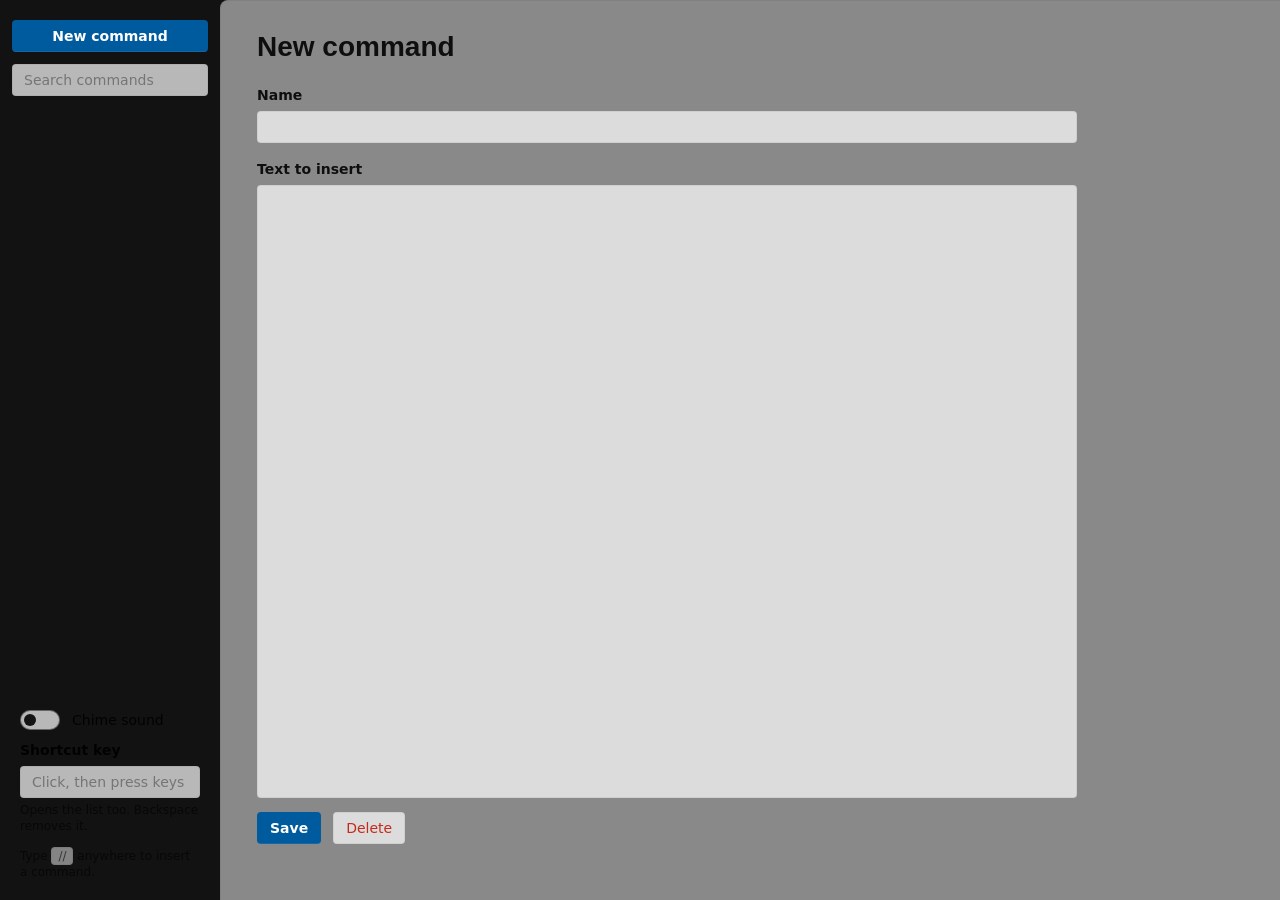
<file: ui/index.html>
<!doctype html>
<html lang="en">
<head>
  <meta charset="utf-8">
  <title>Shorthand</title>
  <link rel="stylesheet" href="style.css">
</head>
<body>
<div class="app" id="app">
  <nav class="side" aria-label="Commands">
    <button class="btn primary" id="new">New command</button>
    <input class="ctrl" id="search" placeholder="Search commands" aria-label="Search commands" autocomplete="off" spellcheck="false">
    <div class="nav" id="list"></div>
    <div class="side-foot">
      <label class="switch"><input type="checkbox" id="chime"> Chime sound</label>
      <div>
        <label class="lbl" for="shortcut" style="margin-top: 0">Shortcut key</label>
        <input class="ctrl" id="shortcut" readonly placeholder="Click, then press keys" aria-describedby="shortcutHint">
        <p class="hint" id="shortcutHint">Opens the list too. Backspace removes it.</p>
      </div>
      <p class="hint">Type <kbd>//</kbd> anywhere to insert a command.</p>
    </div>
  </nav>
  <main class="main">
    <form id="form" novalidate>
      <h1 id="title">New command</h1>
      <label class="lbl" for="name">Name</label>
      <input class="ctrl" id="name" autocomplete="off" spellcheck="false">
      <label class="lbl" for="text">Text to insert</label>
      <textarea class="ctrl" id="text"></textarea>
      <div class="row">
        <button type="submit" class="btn primary">Save</button>
        <button type="button" id="del" class="btn danger">Delete</button>
      </div>
      <p class="note" id="msg" role="alert"></p>
    </form>
  </main>
</div>

<div class="modal-backdrop" id="confirm" hidden>
  <div class="modal" role="alertdialog" aria-modal="true" aria-labelledby="confirmTitle" aria-describedby="confirmText">
    <h3 id="confirmTitle">Delete this command?</h3>
    <p id="confirmText"></p>
    <div class="modal-actions">
      <button class="btn primary" id="confirmYes">Delete</button>
      <button class="btn" id="confirmNo">Cancel</button>
    </div>
  </div>
</div>

<div class="toast" id="toast" role="status"></div>
<div class="tooltip" id="tip" role="tooltip"></div>
<script src="theme.js"></script>
<script>
const { invoke } = window.__TAURI__.core;
const $ = id => document.getElementById(id);
let cmds = [], current = -1, loaded = false, toastTimer;

function toast(text) {
  $('toast').textContent = text;
  $('toast').classList.add('show');
  clearTimeout(toastTimer);
  toastTimer = setTimeout(() => $('toast').classList.remove('show'), 1600);
}

// ---- tooltips: hover tips (to the right) and field errors (below the field) ----
function showTip(el, text, place = 'right', error = false) {
  if (!text) return hideTip();
  const tip = $('tip'), r = el.getBoundingClientRect();
  tip.textContent = text;
  tip.className = 'tooltip ' + place + (error ? ' error' : '');
  tip.style.left = (place === 'right' ? r.right : r.left) + 'px';
  tip.style.top = (place === 'right' ? r.top + r.height / 2 : r.bottom) + 'px';
  void tip.offsetWidth; // apply the start position before fading in
  tip.classList.add('on');
}
function hideTip() { $('tip').classList.remove('on'); }

function fieldError(el, text) {
  el.setAttribute('aria-invalid', 'true');
  el.focus();
  showTip(el, text, 'below', true);
}
for (const id of ['name', 'text']) {
  $(id).addEventListener('input', () => { $(id).removeAttribute('aria-invalid'); hideTip(); });
}

// ---- delete confirmation ----
function confirmDelete(name) {
  $('confirmText').textContent = '//' + name + ' will be removed. This can\'t be undone.';
  $('confirm').hidden = false;
  $('app').inert = true; // keep Tab inside the dialog
  $('confirmNo').focus(); // the safe choice is the default
  return new Promise(resolve => {
    const close = yes => {
      $('confirm').hidden = true;
      $('app').inert = false;
      document.removeEventListener('keydown', onKey);
      resolve(yes);
    };
    const onKey = e => { if (e.key === 'Escape') close(false); };
    document.addEventListener('keydown', onKey);
    $('confirmYes').onclick = () => close(true);
    $('confirmNo').onclick = () => close(false);
    $('confirm').onclick = e => { if (e.target === $('confirm')) close(false); };
  });
}

// cmds is always kept A–Z, so list positions and cmds indexes stay the same thing.
const byName = (a, b) => a.name.localeCompare(b.name, undefined, { sensitivity: 'base' });

function render() {
  const q = $('search').value.trim().toLowerCase();
  $('list').innerHTML = '';
  cmds.forEach((c, i) => {
    if (q && !(c.name + '\n' + c.text).toLowerCase().includes(q)) return;
    const b = document.createElement('button');
    b.className = 'nav-btn' + (i === current ? ' active' : '');
    const slash = document.createElement('span');
    slash.className = 'slash';
    slash.textContent = '//';
    b.append(slash, c.name);
    b.onclick = () => edit(i);
    b.onmouseenter = () => showTip(b, c.text.split('\n')[0]);
    b.onmouseleave = hideTip;
    $('list').append(b);
  });
  if (q && !$('list').children.length) $('list').innerHTML = '<p class="hint" style="padding: 0 12px">No matches</p>';
  $('del').hidden = current < 0;
  $('title').textContent = current < 0 ? 'New command' : '//' + cmds[current].name;
}

function edit(i) {
  current = i;
  $('name').value = i < 0 ? '' : cmds[i].name;
  $('text').value = i < 0 ? '' : cmds[i].text;
  $('name').removeAttribute('aria-invalid');
  $('text').removeAttribute('aria-invalid');
  $('msg').textContent = '';
  hideTip();
  render();
  $('name').focus();
}

async function save(next) {
  try {
    await invoke('save_commands', { list: next });
    cmds = next;
    $('msg').textContent = '';
    return true;
  } catch (e) {
    $('msg').textContent = 'Could not save: ' + e;
    return false;
  }
}

$('new').onclick = () => edit(-1);
$('search').oninput = render;
$('search').onkeydown = e => { if (e.key === 'Escape') { $('search').value = ''; render(); } };

invoke('get_settings').then(s => {
  $('chime').checked = s.chime !== false;
  $('shortcut').value = s.shortcut || '';
});

// Shortcut recorder: hold Ctrl and/or Alt, press a key. Saved as e.g. "Ctrl+Shift+Space",
// the format the global-shortcut plugin parses (checked by a test in lib.rs).
async function setShortcut(s) {
  try {
    await invoke('set_shortcut', { shortcut: s });
    $('shortcut').value = s;
    $('shortcut').removeAttribute('aria-invalid');
    hideTip();
    toast(s ? 'Shortcut saved' : 'Shortcut removed');
  } catch (e) {
    fieldError($('shortcut'), s + ' is already used by another app. Try another one.');
  }
}
$('shortcut').onkeydown = e => {
  if (e.key === 'Tab') return; // keep keyboard navigation working
  e.preventDefault();
  if (e.key === 'Escape') return $('shortcut').blur();
  if (e.key === 'Backspace' || e.key === 'Delete') return setShortcut('');
  if (['Control', 'Shift', 'Alt', 'Meta'].includes(e.key)) return; // wait for the real key
  if (!e.ctrlKey && !e.altKey) return fieldError($('shortcut'), 'Hold Ctrl or Alt, then press a key.');
  const key = e.code.replace(/^(Key|Digit)/, '');
  setShortcut([e.ctrlKey && 'Ctrl', e.altKey && 'Alt', e.shiftKey && 'Shift', key].filter(Boolean).join('+'));
};
$('shortcut').onblur = () => { if ($('shortcut').getAttribute('aria-invalid')) { $('shortcut').removeAttribute('aria-invalid'); hideTip(); } };
$('chime').onchange = async () => {
  const on = $('chime').checked;
  try {
    await invoke('set_chime', { on });
    toast(on ? 'Chime on' : 'Chime off');
  } catch (e) {
    $('chime').checked = !on;
    $('msg').textContent = 'Could not save the setting: ' + e;
  }
};

$('form').onsubmit = async e => {
  e.preventDefault();
  if (!loaded) return; // never overwrite a file we could not read
  const name = $('name').value.trim(), text = $('text').value;
  if (!name) return fieldError($('name'), 'Give the command a name.');
  if (/[\s/]/.test(name)) return fieldError($('name'), 'The name can\'t have spaces or a /.');
  if (cmds.some((c, i) => i !== current && c.name.toLowerCase() === name.toLowerCase())) {
    return fieldError($('name'), '//' + name + ' already exists.');
  }
  if (!text.trim()) return fieldError($('text'), 'Type the text this command should insert.');
  const next = [...cmds], entry = { name, text };
  next[current < 0 ? next.length : current] = entry;
  next.sort(byName);
  if (await save(next)) { current = next.indexOf(entry); render(); toast('Saved'); }
};

$('del').onclick = async () => {
  if (current < 0 || !(await confirmDelete(cmds[current].name))) return $('del').focus();
  if (await save(cmds.filter((_, i) => i !== current))) { edit(-1); toast('Deleted'); }
};

invoke('load_commands')
  .then(list => { cmds = list.sort(byName); loaded = true; edit(-1); })
  .catch(e => { $('msg').textContent = 'Could not load commands: ' + e; });
</script>
</body>
</html>
</file>
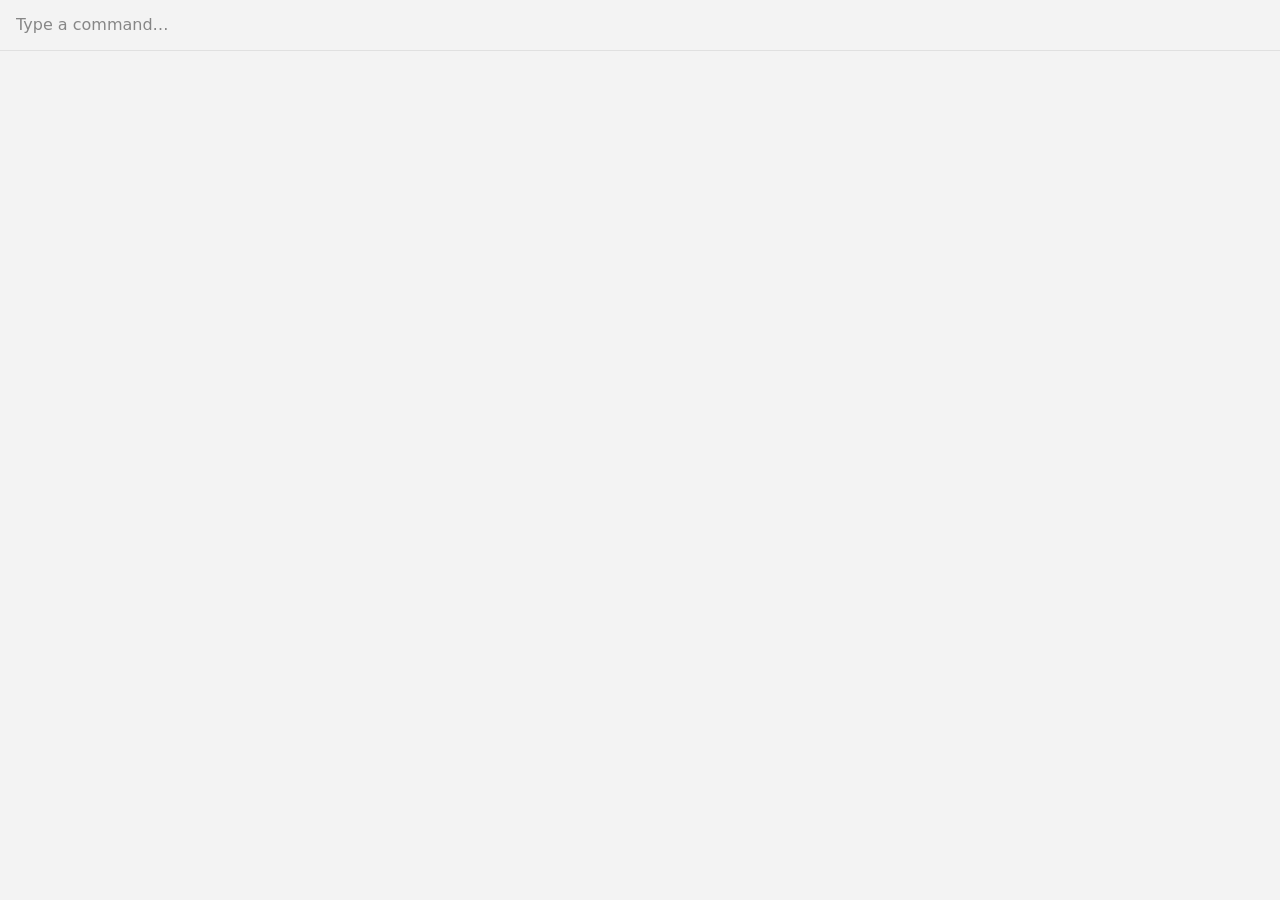
<file: ui/popup.html>
<!doctype html>
<html lang="en">
<head>
  <meta charset="utf-8">
  <title>Shorthand</title>
  <link rel="stylesheet" href="style.css">
</head>
<body class="popup">
<input class="search" id="q" placeholder="Type a command…" autocomplete="off" spellcheck="false" aria-label="Search commands">
<ul id="list" role="listbox"></ul>
<script src="theme.js"></script>
<script>
const { invoke } = window.__TAURI__.core;
const { listen } = window.__TAURI__.event;
const q = document.getElementById('q'), list = document.getElementById('list');
let cmds = [], hits = [], sel = 0;

function render() {
  const s = q.value.replace(/\//g, '').toLowerCase(); // a stray "/" may land here
  hits = cmds
    .filter(c => c.name.toLowerCase().includes(s))
    .sort((a, b) => b.name.toLowerCase().startsWith(s) - a.name.toLowerCase().startsWith(s));
  sel = Math.min(sel, Math.max(hits.length - 1, 0));
  list.innerHTML = '';
  hits.forEach((c, i) => {
    const li = document.createElement('li');
    li.setAttribute('role', 'option');
    if (i === sel) li.className = 'active';
    const b = document.createElement('b'), span = document.createElement('span');
    b.textContent = '//' + c.name;
    span.textContent = c.text.split('\n')[0];
    li.append(b, span);
    li.onclick = () => pick(c);
    list.append(li);
  });
  if (!hits.length) list.innerHTML = '<li class="empty">No matches</li>';
  list.children[sel]?.scrollIntoView({ block: 'nearest' });
}

function pick(c) { invoke('insert', { text: c.text }); }

q.oninput = () => { sel = 0; render(); };
q.onkeydown = e => {
  if (e.key === 'ArrowDown') { sel = Math.min(sel + 1, hits.length - 1); render(); e.preventDefault(); }
  else if (e.key === 'ArrowUp') { sel = Math.max(sel - 1, 0); render(); e.preventDefault(); }
  else if (e.key === 'Enter' && hits[sel]) pick(hits[sel]);
  else if (e.key === 'Escape') invoke('hide_popup', { restore: true });
};

listen('popup-open', async () => {
  q.value = '';
  sel = 0;
  try { cmds = await invoke('load_commands'); } catch { cmds = []; }
  render();
  q.focus();
});
</script>
</body>
</html>
</file>
<file: ui/style.css>
/* Windows 11 Fluent, matching Ramble (VoxType/voxtype-tauri/ui/styles.css): same tokens,
   same controls. The accent defaults are Windows' blue; theme.js swaps in the user's own. */
:root {
  --sys-accent-light2: #76b9ed;
  --sys-accent-dark1: #005a9e;
  --radius: 4px;
  --radius-overlay: 8px;

  color-scheme: dark;
  --accent: var(--sys-accent-light2);
  --accent-hover: color-mix(in srgb, var(--accent) 90%, transparent);
  --accent-pressed: color-mix(in srgb, var(--accent) 80%, transparent);
  --text-on-accent: #000;

  --text: #fff;
  --sub: rgba(255, 255, 255, .786);
  --text-3: rgba(255, 255, 255, .5442);
  --layer: rgba(58, 58, 58, .3);
  --surface: rgba(255, 255, 255, .0512);
  --surface-2: rgba(255, 255, 255, .0326);
  --control: rgba(255, 255, 255, .0605);
  --control-hover: rgba(255, 255, 255, .0837);
  --control-pressed: rgba(255, 255, 255, .0326);
  --control-input-active: rgba(30, 30, 30, .7);
  --subtle-hover: rgba(255, 255, 255, .0605);
  --subtle-pressed: rgba(255, 255, 255, .0419);
  --border: rgba(255, 255, 255, .0698);
  --border-accent: rgba(0, 0, 0, .14);
  --divider: rgba(255, 255, 255, .0837);
  --solid-bg: #202020;
  --focus-outer: #fff;
  --focus-inner: rgba(0, 0, 0, .7);
  --danger: #ff99a4;
  --shadow-flyout: 0 8px 16px rgba(0, 0, 0, .28);
}

body.light {
  color-scheme: light;
  --accent: var(--sys-accent-dark1);
  --text-on-accent: #fff;

  --text: rgba(0, 0, 0, .8956);
  --sub: rgba(0, 0, 0, .6063);
  --text-3: rgba(0, 0, 0, .4458);
  --layer: rgba(255, 255, 255, .5);
  --surface: rgba(255, 255, 255, .7);
  --surface-2: rgba(246, 246, 246, .5);
  --control: rgba(255, 255, 255, .7);
  --control-hover: rgba(249, 249, 249, .5);
  --control-pressed: rgba(249, 249, 249, .3);
  --control-input-active: #fff;
  --subtle-hover: rgba(0, 0, 0, .0373);
  --subtle-pressed: rgba(0, 0, 0, .0241);
  --border: rgba(0, 0, 0, .0578);
  --border-accent: rgba(255, 255, 255, .08);
  --divider: rgba(0, 0, 0, .0803);
  --solid-bg: #f3f3f3;
  --focus-outer: rgba(0, 0, 0, .8956);
  --focus-inner: #fff;
  --danger: #c42b1c;
  --shadow-flyout: 0 8px 16px rgba(0, 0, 0, .14);
}

* { box-sizing: border-box; margin: 0; padding: 0; }
html, body { height: 100%; }
/* Transparent so the Mica backdrop (tauri.conf.json windowEffects) shows through. */
body {
  background: transparent;
  color: var(--text);
  font-family: "Segoe UI Variable Text", "Segoe UI Variable", "Segoe UI", system-ui, sans-serif;
  font-size: 14px;
  line-height: 20px;
  overflow: hidden;
  user-select: none;
}

* { scrollbar-width: thin; scrollbar-color: var(--text-3) transparent; }

:focus-visible {
  outline: 2px solid var(--focus-outer);
  outline-offset: 1px;
  box-shadow: 0 0 0 1px var(--focus-inner);
}

/* ---- main window: Mica sidebar + floating content layer (like Windows Settings) ---- */
.app { display: flex; height: 100vh; }
.side {
  width: 220px; flex: none;
  display: flex; flex-direction: column; gap: 12px;
  padding: 20px 12px;
}
.nav { display: flex; flex-direction: column; gap: 4px; overflow-y: auto; flex: 1; }
.nav-btn {
  all: unset; cursor: pointer; position: relative; box-sizing: border-box;
  min-height: 36px; padding: 0 12px; border-radius: var(--radius);
  display: flex; align-items: center;
  white-space: nowrap; overflow: hidden; text-overflow: ellipsis;
  transition: background .1s;
}
.nav-btn:hover { background: var(--subtle-hover); }
.nav-btn:active { background: var(--subtle-pressed); color: var(--sub); }
/* Windows marks the selected item with a 3x16 accent pill, not a filled button. */
.nav-btn.active { background: var(--subtle-hover); font-weight: 600; }
.nav-btn.active::before {
  content: ""; position: absolute; left: 0; top: 50%;
  width: 3px; height: 16px; border-radius: 2px; background: var(--accent);
  transform: translateY(-50%);
}
.nav-btn .slash { color: var(--accent); }
.side-foot { padding: 10px 8px 0; border-top: 1px solid var(--divider); display: flex; flex-direction: column; gap: 10px; }

/* Fluent ToggleSwitch (from Ramble): a real checkbox, so keyboard and screen readers still work. */
.switch { display: flex; align-items: center; gap: 12px; cursor: pointer; }
.switch input {
  appearance: none; margin: 0;
  position: relative; flex: none; width: 40px; height: 20px; border-radius: 10px;
  background: var(--control); border: 1px solid var(--text-3); cursor: pointer;
  transition: background .1s, border-color .1s;
}
.switch input::after {
  content: ""; position: absolute; left: 3px; top: 50%;
  width: 12px; height: 12px; border-radius: 50%;
  background: var(--text); transform: translateY(-50%);
  transition: transform .1s cubic-bezier(.4, 0, .2, 1), background .1s;
}
.switch input:hover { background: var(--control-hover); }
.switch input:checked { background: var(--accent); border-color: transparent; }
.switch input:checked::after { background: var(--text-on-accent); transform: translateY(-50%) translateX(20px); }
.switch input:checked:hover { background: var(--accent-hover); }

.main {
  flex: 1; overflow-y: auto; padding: 28px 36px;
  background: var(--layer);
  border-top: 1px solid var(--border);
  border-left: 1px solid var(--border);
  border-radius: var(--radius-overlay) 0 0 0;
}
.main form { display: flex; flex-direction: column; height: 100%; max-width: 820px; }

h1 {
  font-family: "Segoe UI Variable Display", "Segoe UI Variable", "Segoe UI", sans-serif;
  font-size: 28px; line-height: 36px; font-weight: 600; margin-bottom: 4px;
  white-space: nowrap; overflow: hidden; text-overflow: ellipsis;
}
.lbl { display: block; font-weight: 600; margin: 16px 0 6px; }
.hint { color: var(--sub); font-size: 12px; line-height: 16px; margin-top: 4px; }
kbd {
  background: var(--surface-2); border: 1px solid var(--border); border-radius: var(--radius);
  padding: 1px 6px; font-size: 12px; font-family: inherit;
}
.note { color: var(--danger); min-height: 20px; margin-top: 8px; }

/* Fluent TextBox: flat at rest, 2px accent underline on focus (padding drops 1px so text doesn't shift). */
.ctrl {
  width: 100%;
  font: inherit; color: var(--text);
  background: var(--control);
  border: 1px solid var(--border);
  border-radius: var(--radius);
  padding: 5px 11px; min-height: 32px; outline: none;
  user-select: text;
  transition: background .1s, border-color .1s;
}
.ctrl:hover { background: var(--control-hover); }
.ctrl:focus {
  background: var(--control-input-active);
  border-bottom: 2px solid var(--accent);
  padding-bottom: 4px;
}
textarea.ctrl { flex: 1; min-height: 120px; resize: none; }

.row { display: flex; align-items: center; gap: 12px; margin-top: 14px; }
.btn {
  all: unset; cursor: pointer; box-sizing: border-box;
  min-height: 32px; padding: 5px 12px; border-radius: var(--radius);
  text-align: center;
  background: var(--control); color: var(--text);
  border: 1px solid var(--border);
  transition: background .1s;
}
.btn:hover { background: var(--control-hover); }
.btn:active { background: var(--control-pressed); color: var(--sub); }
.btn.primary {
  background: var(--accent); color: var(--text-on-accent); font-weight: 600;
  border-color: transparent; border-bottom-color: var(--border-accent);
}
.btn.primary:hover { background: var(--accent-hover); }
.btn.primary:active { background: var(--accent-pressed); }
.btn.danger { color: var(--danger); }
[hidden] { display: none !important; }

.ctrl[aria-invalid="true"] { border-color: var(--danger); }

/* Themed tooltip (one shared element, placed by JS) — replaces the browser's own title
   tips and "Please fill out this field" bubbles, same as Ramble's. */
.tooltip {
  position: fixed; left: 0; top: 0;
  max-width: 320px; overflow: hidden; text-overflow: ellipsis; white-space: nowrap;
  background: var(--solid-bg); color: var(--text);
  border: 1px solid var(--border); border-radius: var(--radius);
  padding: 5px 10px; font-size: 12px; line-height: 16px;
  box-shadow: var(--shadow-flyout);
  pointer-events: none; z-index: 1000; opacity: 0;
  transition: opacity .12s ease, transform .12s ease;
}
.tooltip.right { transform: translate(0, -50%); }
.tooltip.right.on { transform: translate(6px, -50%); }
.tooltip.below { transform: translateY(0); }
.tooltip.below.on { transform: translateY(4px); }
.tooltip.on { opacity: 1; }
.tooltip.error { border-color: var(--danger); }

/* Confirm dialog (Fluent ContentDialog, as in Ramble). */
.modal-backdrop {
  position: fixed; inset: 0; z-index: 70;
  display: flex; align-items: center; justify-content: center;
  background: rgba(0, 0, 0, .3);
}
.modal {
  width: min(400px, 92vw);
  background: var(--solid-bg); border: 1px solid var(--border);
  border-radius: var(--radius-overlay); padding: 20px 22px 22px;
  box-shadow: 0 12px 28px rgba(0, 0, 0, .32);
  animation: modalIn .12s ease-out;
}
@keyframes modalIn { from { opacity: 0; transform: scale(.97); } }
.modal h3 { font-size: 16px; line-height: 22px; font-weight: 600; margin-bottom: 8px; }
.modal p { color: var(--sub); }
.modal-actions { display: flex; justify-content: flex-end; gap: 8px; margin-top: 20px; }
.modal-actions .btn { min-width: 96px; }

.toast {
  position: fixed; right: 18px; bottom: 18px;
  background: var(--solid-bg); color: var(--text);
  border: 1px solid var(--border); border-radius: var(--radius-overlay);
  padding: 8px 14px; box-shadow: var(--shadow-flyout);
  opacity: 0; transform: translateY(6px);
  transition: opacity .2s ease, transform .2s ease; pointer-events: none;
}
.toast.show { opacity: 1; transform: translateY(0); }

/* ---- the // picker: an opaque flyout (Windows gives the frameless window its rounded corners + shadow) ---- */
body.popup { background: var(--solid-bg); display: flex; flex-direction: column; }
.popup .search {
  all: unset; box-sizing: border-box; width: 100%;
  padding: 14px 16px; font-size: 16px; line-height: 22px;
  border-bottom: 1px solid var(--divider); user-select: text;
}
.popup .search::placeholder { color: var(--text-3); }
.popup ul { list-style: none; flex: 1; overflow-y: auto; padding: 4px; }
.popup li {
  position: relative; cursor: pointer;
  display: flex; flex-direction: column;
  padding: 6px 12px; margin: 2px 0; border-radius: var(--radius);
}
.popup li:hover { background: var(--subtle-hover); }
.popup li.active { background: var(--subtle-hover); }
.popup li.active::before {
  content: ""; position: absolute; left: 0; top: 50%;
  width: 3px; height: 16px; border-radius: 2px; background: var(--accent);
  transform: translateY(-50%);
}
.popup li b { font-weight: 600; }
.popup li span { color: var(--sub); font-size: 12px; line-height: 16px; white-space: nowrap; overflow: hidden; text-overflow: ellipsis; }
.popup li.empty { cursor: default; color: var(--sub); }
.popup li.empty:hover { background: none; }
</file>
